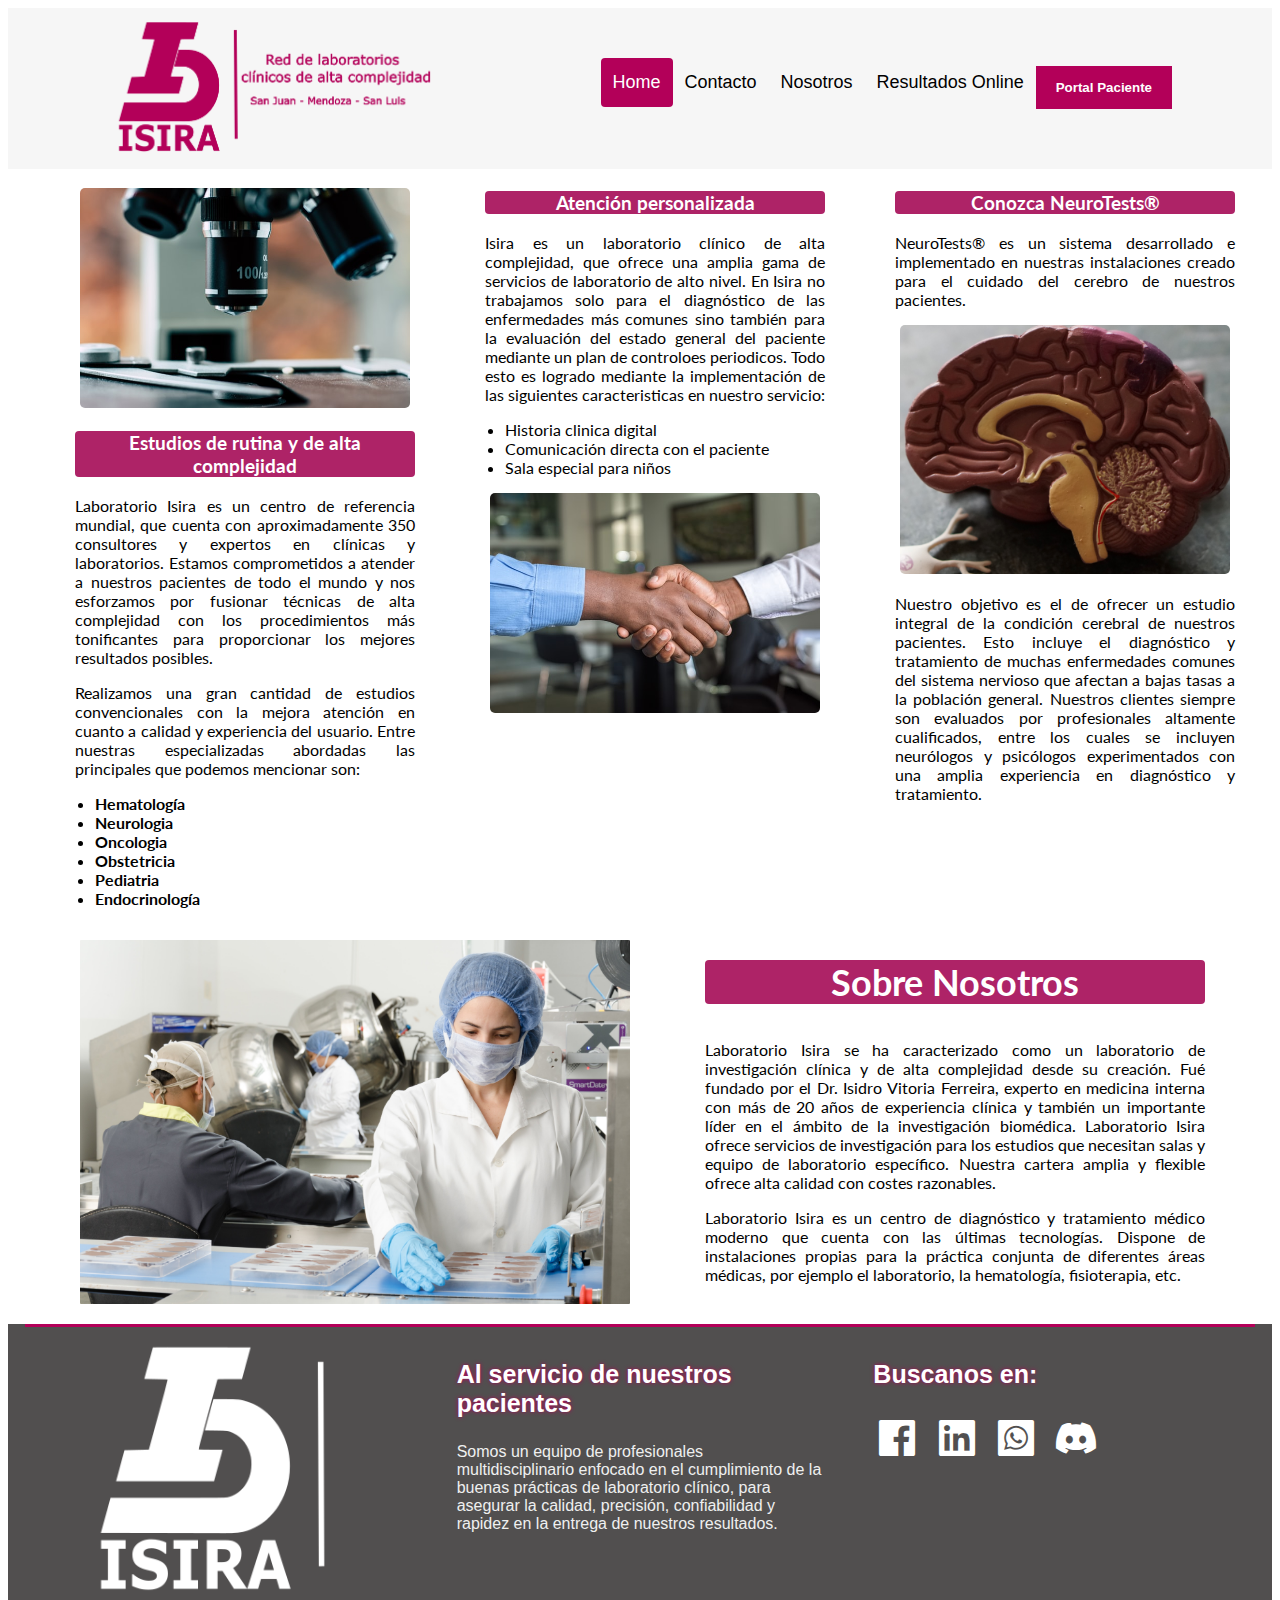
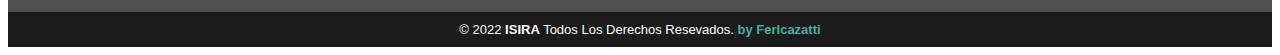
<file: index.html>
<!DOCTYPE html>
<html lang="en">
<head>
    <meta charset="UTF-8">
    <meta http-equiv="X-UA-Compatible" content="IE=edge">
    <meta name="viewport" content="width=device-width, initial-scale=1.0">
    <link rel="shortcut icon" href="./imagenes/logo/favicon_io/favicon-16x16.png" type="image/x-icon">
    <link rel="stylesheet" href="./css/headerstyle.css">
    <link rel="stylesheet" href="./css/loginstyle.css">
    <link rel="stylesheet" href="./css/footerstyle.css">
    <link rel="stylesheet" href="./css/principalstyle.css">
    <link rel="stylesheet" href="./css/indexstyle.css">
    <link href='https://unpkg.com/boxicons@2.1.2/css/boxicons.min.css' rel='stylesheet'>
    <link rel="import" href="./lib/bricks/Widgets Example/transparent_curved_bottom_nav.dart">
    <title>Laboratorios Isira</title>
</head>


<body>

    <header>      
      <div class="header">
          <a href="./index.html" class="logo"><img src="./imagenes/logo/logo3.png" width="350" alt=""></a>
          <div class="header-right">
            <a class="active" href="#home">Home</a>
            <a href="./form_contacto.html">Contacto</a>
            <a href="#nosotros" target="">Nosotros</a>
            <a href="">Resultados Online</a>
            <button onclick="document.getElementById('id01').style.display='block'" style="width:auto;"><b>Portal Paciente</b></button>
          </div>        
        </div>
  </header>

  <div class="cuerpo-index">
    <div class="grupo-1">
      <div class="box">
        <figure>
          <a href=""><img src="./imagenes/microscopio.jpg" alt=""></a>
        </figure>
        <h3>  Estudios de rutina y de alta complejidad</h3>

        <p> Laboratorio Isira es un centro de referencia mundial, que cuenta con aproximadamente 350 consultores y expertos en clínicas y laboratorios. Estamos comprometidos a atender a nuestros pacientes de todo el mundo y nos esforzamos por fusionar técnicas de alta complejidad con los procedimientos más tonificantes para proporcionar los mejores resultados posibles.</p>        
        <p>Realizamos una gran cantidad de estudios convencionales con la mejora atención en cuanto a calidad y experiencia del usuario. Entre nuestras especializadas abordadas las principales que podemos mencionar son:</p>
        <ul><b>
          <li>Hematología</li>
          <li>Neurologia</li>
          <li>Oncologia</li>
          <li>Obstetricia</li>
          <li>Pediatria</li>
          <li>Endocrinología</li>
        </b></ul>
       
      </div>
      
      <div class="box" >
        <h3>Atención personalizada</h3>
        <p> Isira es un laboratorio clínico de alta complejidad, que ofrece una amplia gama de servicios de laboratorio de alto nivel. En Isira no trabajamos solo para el diagnóstico de las enfermedades más comunes sino también para la evaluación del estado general del paciente mediante un plan de controloes periodicos.
            Todo esto es logrado mediante la implementación de las siguientes caracteristicas en nuestro servicio:
        </p>
        <ul>
          <li>Historia clinica digital</li>
          <li>Comunicación directa con el paciente</li>
          <li>Sala especial para niños</li>
        </ul>
        <figure>
          <img src="./imagenes/manos.jpg" alt="img" tar>
        </figure>
      </div>
      
      <div class="box">
        <h3>Conozca NeuroTests&reg;</h3>
        <p>NeuroTests&reg es un sistema desarrollado e implementado en nuestras instalaciones creado para el cuidado del cerebro de nuestros pacientes.</p>
        <figure>
          <img src="./imagenes/brain.jpg" alt="">
        </figure>        
        <p> Nuestro objetivo es el de ofrecer un estudio integral de la condición cerebral de nuestros pacientes. Esto incluye el diagnóstico y tratamiento de muchas enfermedades comunes del sistema nervioso que afectan a bajas tasas a la población general. Nuestros clientes siempre son evaluados por profesionales altamente cualificados, entre los cuales se incluyen neurólogos y psicólogos experimentados con una amplia experiencia en diagnóstico y tratamiento.</p>
      </div>
      
    </div>

    <div class="grupo-2">
      <div class="box">
        <figure>
          <img src="./imagenes/nosotros.jpg" alt="">
        </figure>
      </div>
      <div class="box" id="nosotros">
        <h3>Sobre Nosotros</h3>
        <p> Laboratorio Isira se ha caracterizado como un laboratorio de investigación clínica y de alta complejidad desde su creación. Fué fundado por el Dr. Isidro Vitoria Ferreira, experto en medicina interna con más de 20 años de experiencia clínica y también un importante líder en el ámbito de la investigación biomédica. Laboratorio Isira ofrece servicios de investigación para los estudios que necesitan salas y equipo de laboratorio específico. Nuestra cartera amplia y flexible ofrece alta calidad con costes razonables. </p>
        <p> Laboratorio Isira es un centro de diagnóstico y tratamiento médico moderno que cuenta con las últimas tecnologías. Dispone de instalaciones propias para la práctica conjunta de diferentes áreas médicas, por ejemplo el laboratorio, la hematología, fisioterapia, etc.</p>
      </div>
    </div>
  </div>
  


    <div id="id01" class="modal">  <!-- en esta sección se define el formulario de registro -->               
      <form class="modal-content animate" action="" method="">

          <!-- <div class="imgcontainer">
            <span onclick="document.getElementById('id01').style.display='none'" class="close" title="Close Modal">&times;</span>
            <img src="img_avatar2.png" alt="Avatar" class="avatar">
          </div> -->        
          <div class="container">

            <p>
              <label for="user"><b>Email</b></label>
              <input id="user" type="text" placeholder="Ingrese su email de usuario (o número de DNI)" name="user" required>
            </p>

            <p>
              <label for="psw"><b>Contraseña</b></label>
              <input id="psw" type="password" placeholder="Ingrese su contraseña" minlength="8" name="psw" required>
            </p>

            <button type="submit"><b>Login</b></button>

            <p><label id="rememberme">
            <input type="checkbox" checked="checked" name="remember"> Guardar datos
            </label>    
              </p>
          </div>        

          <div class="container" style="background-color:#f1f1f1">              
              <button type="button" onclick="document.getElementById('id01').style.display='none'" class="cancelbtn">Cancelar</button>
            <span class="psw">Olvidaste tu <a href="#">contraseña?</a></span>
          </div><br><br>
          <p>
          No tienes cuenta de acceso al portal paciente?<br><a href="./form_registro.html" class="" id="createAccountButton">Crear cuenta nueva</a>
          </p>
   
      </form>
    </div>    
       
    <footer class="pie_pagina">
      <div class="grupo1">
          <div class="box">
              <figure>
                  <a href="#">
                      <img src="./imagenes/logo/logo3editado.png" width="250" alt="">
                  </a>
              </figure>
          </div>
          <div class="box">
              <h4>Al servicio de nuestros pacientes</h4>
              <p>Somos un equipo de profesionales multidisciplinario enfocado en el cumplimiento de la buenas prácticas de laboratorio clínico, para asegurar la calidad, precisión, confiabilidad y rapidez en la entrega de nuestros resultados.</p>
          </div>
          <div class="box">
              <h4>Buscanos en:</h4>
              <div class="red_social">
                  <a href="https://www.facebook.com/" target="_blank"><i class='bx bxl-facebook-square bx-lg ' style='color:#ffffff'  ></i></a>
                  <a href="https://ar.linkedin.com/" target="_blank"><i class='bx bxl-linkedin-square bx-lg ' style='color:#ffffff'  ></i></a>
                  <a href="https://web.whatsapp.com/" target="_blank"><i class='bx bxl-whatsapp-square bx-lg ' style='color:#ffffff' ></i></a>
                  <a href="https://discord.com/login?redirect_to=%2Fchannels%2F%40me" target="_blank"><i class='bx bxl-discord-alt bx-lg bx-tada' style='color:#ffffff' ></i></a>                        
              </div>
          </div>
      </div>
      
      <div class="grupo2">
           &copy; 2022 <b>ISIRA</b> Todos Los Derechos Resevados. <small> <b> by FerIcazatti</b></small>
      </div>            

    </footer>

    <script>
    // Obtengo el modelo
    var modal = document.getElementById('id01');
    TransparentBtmNavBarCurvedFb1();
    // Funcionalidad para que se cierre la ventana al clickear la pantalla
    window.onclick = function(event) 
    {
        if (event.target == modal) modal.style.display = "none";
    }
    </script>
</body>
</html>
</file>
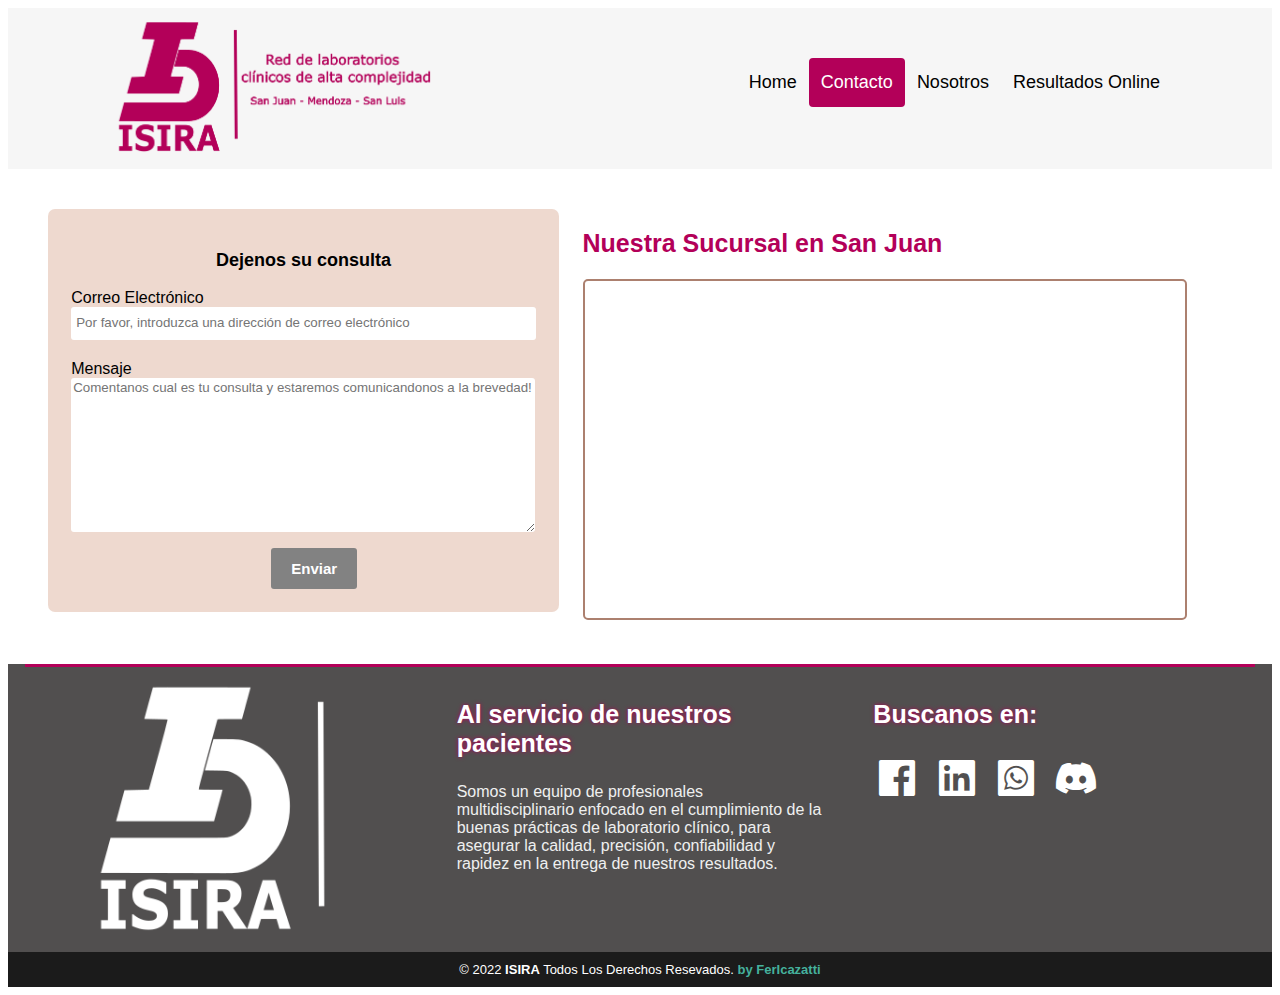
<file: form_contacto.html>
<!DOCTYPE html>
<html lang="en">
    <head>
        <meta charset="UTF-8">
        <meta http-equiv="X-UA-Compatible" content="IE=edge">
        <meta name="viewport" content="width=device-width, initial-scale=1.0">
        <link rel="shortcut icon" href="./imagenes/logo/favicon_io/favicon-16x16.png" type="image/x-icon">
        <link rel="stylesheet" href="./css/headerstyle.css">
        <link href='https://unpkg.com/boxicons@2.1.2/css/boxicons.min.css' rel='stylesheet'>
        <link rel="stylesheet" href="./css/footerstyle.css">
        <link rel="stylesheet" href="./css/contactostyle.css">
        <title>Laboratorios Isira</title>

    </head>
    <body>
        <header>     
            <div class="header">
                <a href="./index.html" class="logo"><img src="./imagenes/logo/logo3.png" width="350" alt=""></a>
                <div class="header-right">
                  <a href="./index.html">Home</a>
                  <a class="active" href="./form_contacto.html">Contacto</a>
                  <a href="./index.html#nosotros">Nosotros</a>
                  <a href="">Resultados Online</a>
                  
                </div>        
              </div>
        </header>
        
        <div class="wrapper">
        <div class="one">
        <section id="formulariocontacto">
            <div class="contacto_formulario">
            <form action="" novalidate>
                <h3>Dejenos su consulta</h3>
                <p>
                    <label for="mail">
                        <span>Correo Electrónico</span></label>    
                    <input type="email" name="mail" id="mail" class="form_input" placeholder="Por favor, introduzca una dirección de correo electrónico">
                    <span class="error" aria-live="polite"></span>                    
                </p>
                <!-- <p>
                    <label for="telefono">
                        <span> Ingrese su número de télefono</label></span>
                    <input type="tel" name="telefono" id="telefono" >
                    <span class="error" aria-live="polite"></span>                    
                </p> -->
                <p>
                    <label for="consulta">Mensaje</label>
                    <textarea class="textarea" name="consulta" id="consulta" cols="50" rows="10" minlength="10"
                        placeholder="Comentanos cual es tu consulta y estaremos comunicandonos a la brevedad!"></textarea>
                </p>
                <button type="submit"><small><b>Enviar</b></small></button>
            </form>
            </div>            
        </section>  
        </div>
        <div class="two">
            <h2>Nuestra Sucursal en San Juan</h2>
            <iframe src="https://www.google.com/maps/embed?pb=!1m18!1m12!1m3!1d1699.9489096508194!2d-68.50723880852262!3d-31.554418742460182!2m3!1f0!2f0!3f0!3m2!1i1024!2i768!4f13.1!3m3!1m2!1s0x96816ab9901e41a3%3A0xd088acc6d7d47525!2sMargarita%20Mugnos%20de%20Escudero%2C%20San%20Juan!5e0!3m2!1sen!2sar!4v1653927479863!5m2!1sen!2sar" width="600" height="337" style="border:2px solid rgb(172, 128, 111); border-radius: 5px;" allowfullscreen="" loading="lazy" referrerpolicy="no-referrer-when-downgrade"></iframe>
        </div>
        </div>
        
        <footer class="pie_pagina">
            <div class="grupo1">
                <div class="box">
                    <figure>
                        <a href="#">
                            <img src="./imagenes/logo/logo3editado.png" width="250" alt="">
                        </a>
                    </figure>
                </div>
                <div class="box">
                    <h4>Al servicio de nuestros pacientes</h4>
                    <p>Somos un equipo de profesionales multidisciplinario enfocado en el cumplimiento de la buenas prácticas de laboratorio clínico, para asegurar la calidad, precisión, confiabilidad y rapidez en la entrega de nuestros resultados.</p>
                </div>
                <div class="box">
                    <h4>Buscanos en:</h4>
                    <div class="red_social">
                        <a href="https://www.facebook.com/" target="_blank"><i class='bx bxl-facebook-square bx-lg ' style='color:#ffffff'  ></i></a>
                        <a href="https://ar.linkedin.com/" target="_blank"><i class='bx bxl-linkedin-square bx-lg ' style='color:#ffffff'  ></i></a>
                        <a href="https://web.whatsapp.com/" target="_blank"><i class='bx bxl-whatsapp-square bx-lg ' style='color:#ffffff' ></i></a>
                        <a href="https://discord.com/login?redirect_to=%2Fchannels%2F%40me" target="_blank"><i class='bx bxl-discord-alt bx-lg bx-tada' style='color:#ffffff' ></i></a>                        
                    </div>
                </div>
            </div>
            <div class="grupo2">
                 &copy; 2022 <b>ISIRA</b> Todos Los Derechos Resevados. <small> <b> by FerIcazatti</b></small>
            </div>            
        </footer>
        <script src="./js/validarmail.js"></script>  

    </body>

    
</html>
</file>
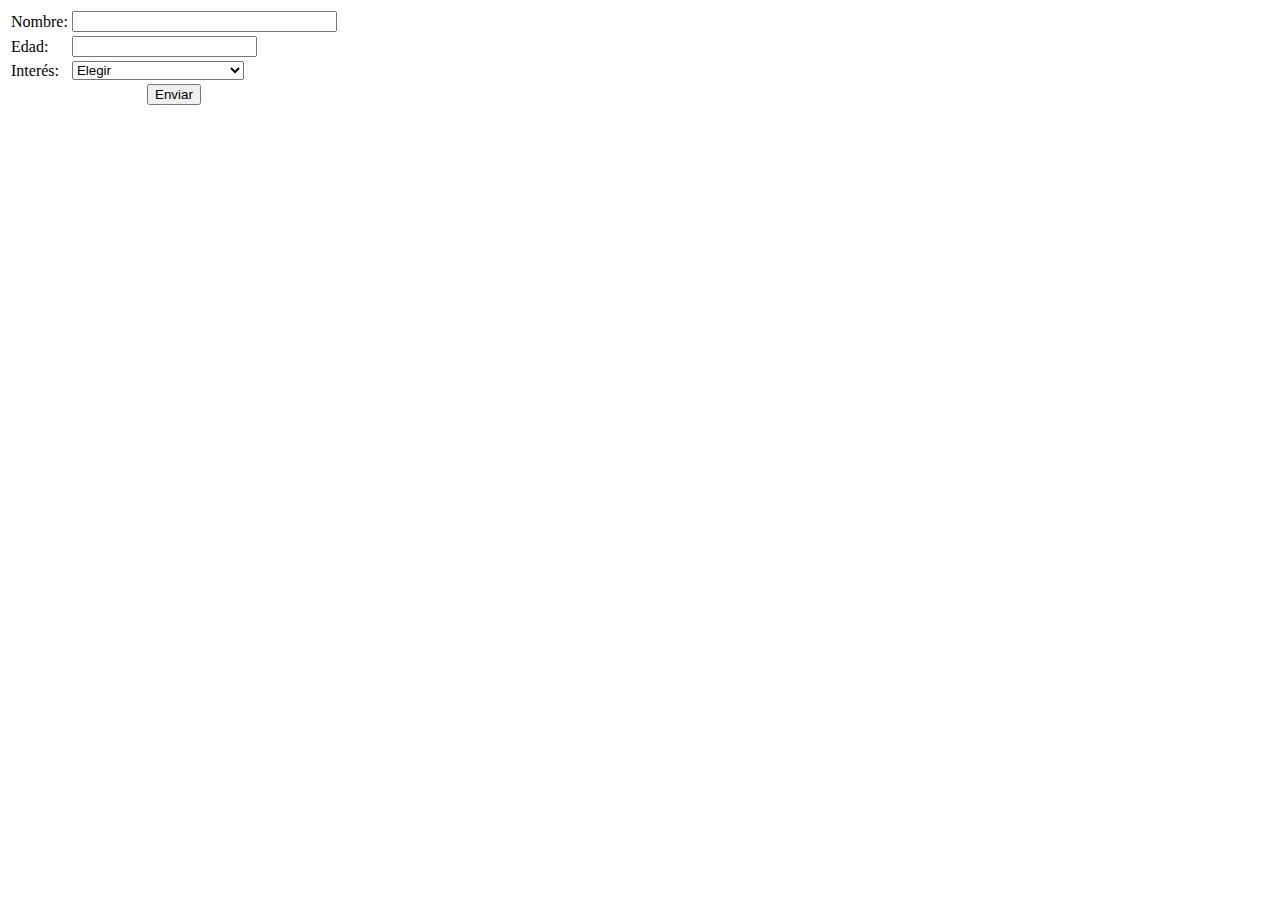
<file: formulario_prueba.html>
<!DOCTYPE html>
<html lang="en">
<head>
    <meta charset="UTF-8">
    <meta http-equiv="X-UA-Compatible" content="IE=edge">
    <meta name="viewport" content="width=device-width, initial-scale=1.0">
    <title>Document</title>
</head>
<body>
      
<form name="fvalida">
    <table>
    <tr>
           <td>Nombre: </td>
           <td><input type="text" name="nombre" size="30" maxlength="100"></td>
    </tr>
    <tr>
           <td>Edad: </td>
           <td><input type="text" name="edad"  maxlength="2"></td>
    </tr>
    <tr>
           <td>Interés:</td>
           <td>
           <select name=interes>
           <option value="Elegir">Elegir
           <option value="Comercial">Contacto comercial
           <option value="Clientes">Atención al cliente
           <option value="Proveedores">Contacto de proveedores
           </select>
           </td>
    </tr>
    <tr>
           <td colspan="2" align="center"><input type="button" value="Enviar" onclick="valida_envia()"></td>
    </tr>
    </table>
    </form>
<script>
    function valida_envia(){
   	//valido el nombre
   	if (document.fvalida.nombre.value.length==0){
      		alert("Tiene que escribir su nombre")
      		document.fvalida.nombre.focus()
      		return 0;
   	}
	
   	//valido la edad. tiene que ser entero mayor que 18
   	edad = document.fvalida.edad.value
   	//edad = validarEntero(edad)
   	document.fvalida.edad.value=edad
   	if (edad==""){
      		alert("Tiene que introducir un número entero en su edad.")
      		document.fvalida.edad.focus()
      		return 0;
   	}else{
      		if (edad<18){
         			alert("Debe ser mayor de 18 años.")
         			document.fvalida.edad.focus()
         			return 0;
      		}
   	}
	
   	//valido el interés
   	if (document.fvalida.interes.selectedIndex==0){
      		alert("Debe seleccionar un motivo de su contacto.")
      		document.fvalida.interes.focus()
      		return 0;
   	}
	
   	//el formulario se envia
   	alert("Muchas gracias por enviar el formulario");
   	document.fvalida.submit();
}
</script>    
</body>
</html>
</file>
<file: css/headerstyle.css>
.header {
    overflow: hidden;
    background-color: #f1f1f1a4;  
    transition: cubic-bezier(0.075, 0.82, 0.165, 1);
}
  
  /* Style the header links */
  .header a {
    float: left;
    color: black;
    text-align: center;
    padding: 12px;
    text-decoration: none;
    font-size: 18px;
    line-height: 25px;
    border-radius: 4px;
  }
  
  /* Style the logo link (notice that we set the same value of line-height and font-size to prevent the header to increase when the font gets bigger */
  .header a.logo {
    font-size: 25px;
    font-weight: bold;
    align-content: center;
    margin-left: 75px;
    margin-top: 0px;
  }
  
  /* Change the background color on mouse-over */
  .header a:hover {
    background-color: #d3a4bc;
    color: black;
  }
  
  /* Style the active/current link*/
  .header a.active {
    background-color: #b30059;
    color: white;
  }
  
  /* Float the link section to the right */
  .header-right {
    float: right;
    margin-right: 100px;    
    padding-top: 50px;
  }
  .header-center {
    float: center;
  }

  

  /* Add media queries for responsiveness - when the screen is 500px wide or less, stack the links on top of each other */
  @media screen and (max-width: 500px) {
    .header a {
      float: none;
      display: block;
      text-align: left;
    }
    .header-right {
      float: none;
    }
    .header a.logo {
      font-size: 25px;
      font-weight: bold;
      align-content: center;
      margin-left: 0px;
      margin-top: 0px;
    }
    
  }
</file>
<file: css/loginstyle.css>
body {font-family: Arial, Helvetica, sans-serif;}

/* Full-width input fields */
input[type=text], input[type=password] {
  width: 100%;
  padding: 12px 20px;
  margin: 8px 0;
  display: inline-block;
  border: 1px solid #ccc;
  box-sizing: border-box;
}

input:invalid {
  border: 2px dashed rgba(56, 54, 54, 0.231);
}

/* input:invalid:required {
  background-image: linear-gradient(to right, pink, lightgreen);
} */

input:valid {
  border: 2px solid black;
}
/* Set a style for all buttons */
button {
  background-color: #b30059 ;
  color: white;
  padding: 14px 20px;
  margin: 8px 0;
  border: none;
  cursor: pointer;
  width: 100%;
}

button:hover {
  opacity: 0.8;
}

/* Extra styles for the cancel button */
.cancelbtn {
  width: auto;
  padding: 10px 18px;
  background-color: #14874f;
}

/* Center the image and position the close button */
.imgcontainer {
  text-align: center;
  margin: 24px 0 12px 0;
  position: relative;
}

img.avatar {
  width: 40%;
  border-radius: 50%;
}

.container {
  padding: 16px;
}

span.psw {
  float: right;
  padding-top: 16px;
}

/* The Modal (background) */
.modal {
  display: none; /* Hidden by default */
  position: fixed; /* Stay in place */
  z-index: 1; /* Sit on top */
  left: 0;
  top: 0;
  width: 100%; /* Full width */
  height: 100%; /* Full height */
  overflow: auto; /* Enable scroll if needed */
  background-color: rgb(0,0,0); /* Fallback color */
  background-color: rgba(0,0,0,0.4); /* Black w/ opacity */
  padding-top: 60px;
}

/* Modal Content/Box */
.modal-content {
  background-color: #fefefe;
  margin: 5% auto 15% auto; /* 5% from the top, 15% from the bottom and centered */
  border: 1px solid #888;
  width: 80%; /* Could be more or less, depending on screen size */
}

/* The Close Button (x) */
.close {
  position: absolute;
  right: 25px;
  top: 0;
  color: #000;
  font-size: 35px;
  font-weight: bold;
}

.close:hover,
.close:focus {
  color: red;
  cursor: pointer;
}

/* Add Zoom Animation */
.animate {
  -webkit-animation: animatezoom 0.6s;
  animation: animatezoom 0.6s
}
.input-group-addon {
    padding: 6px 12px;
    font-size: 14px;
    font-weight: normal;
    line-height: 1;
    color: #555;
    text-align: center;
    background-color: #eee;
    border: 1px solid #ccc;
    border-radius: 0px;
}

.input-group-addon, .input-group-btn {
    width: 1%;
    white-space: nowrap;
    vertical-align: middle;
}
.input-group-addon, .input-group-btn, .input-group .form-control {
    display: table-cell;
}

@-webkit-keyframes animatezoom {
  from {-webkit-transform: scale(0)} 
  to {-webkit-transform: scale(1)}
}
  
@keyframes animatezoom {
  from {transform: scale(0)} 
  to {transform: scale(1)}
}

/* Change styles for span and cancel button on extra small screens */
@media screen and (max-width: 300px) {
  span.psw {
     display: block;
     float: none;
  }
  .cancelbtn {
     width: 100%;
  }
}
</file>
<file: css/footerstyle.css>
@import url('https://fonts.googleapis.com/css2?family=Lato&display=swap');

/*Pie de página*/
.pie_pagina{
    width: 100%;
    background-color: rgb(81, 79, 79);
}

.pie_pagina .grupo1{
    width: 100%;
    max-width: 1200px;
    margin: auto;
    display: grid;
    grid-template-columns: repeat(3, 1fr);
    grid-gap: 50px;
    padding: 0px 15px;
    border-top: 3px solid #b30059;    
}
.pie_pagina .grupo1 .box figure img{
    width: 250px;
    
}
.pie_pagina .grupo1 .box h4{
    color: #ffffff;
    margin-bottom: 25px;
    font-size: 25px;
    text-shadow: 0 0 4px #b30059;    
}
.pie_pagina .grupo1 .box p{
    color: #efefef;
    margin-bottom: 10px;
}
.pie_pagina .grupo1 .red_social a{
    display: inline-block;
    text-decoration: none;
    width: 45px;
    height: 45px;
    line-height: 45px;
    color: #fff;
    margin-right: 10px;
    
    text-align: center;
    transition: all 300ms ease;
}
.pie_pagina .grupo1  .red_social a:hover{
    background-color: #b30059;
    border-radius: 3px;
}
.pie_pagina .grupo2{
    background-color: #1b1b1b;
    padding: 10px 10px;
    text-align: center;
    color: #fff;
}
.pie_pagina .grupo2 {
    font-size: 13px;
}
.pie_pagina .grupo2 small{
    color: #45b19d;
    font-size: 13px;
}

.wrapper .one .contacto_formulario button{
    width: auto;
    padding: 10px 18px;
    background-color: #828282;
    margin-left: 200px;
    align-content: center;
    border-color: transparent;
    border-radius: 3px;
    
}

.wrapper .one .contacto_formulario button small{
    font-size: 15px;
    color: #ffffff;
    
}
.wrapper .one  .contacto_formulario button:hover{
    background-color: #b30059;
    border-radius: 3px;        
}

@media screen and (max-width:500px){
    .pie_pagina .grupo1{
        width: 90%;
        grid-template-columns: repeat(1, 1fr);
        
    }
    .pie_pagina .grupo1 .box figure img{
        width: 150px;
        
    }
    
    .pie_pagina .grupo1 .box p{
        color: #efefef;
        text-align: justify;

    }

    .pie_pagina .grupo1 .red_social a{
        display: inline-block;
        text-decoration: none;
        width: 45px;
        height: 45px;
        line-height: 45px;
        color: #fff;
        
        
        text-align: center;
        transition: all 300ms ease;
    }
    
}
</file>
<file: css/principalstyle.css>
@import url('https://fonts.googleapis.com/css2?family=Bebas+Neue&family=Lato:wght@700&display=swap');
.cuerpo-index{
    width: 100%;
    background-color: rgb(255, 255, 255);
}

.cuerpo-index .grupo-1{
    width: 100%;
    max-width: 1200px;
    margin: auto;    
    display: grid;
    grid-template-columns: repeat(3, 1fr);
    grid-gap: 0px;
    padding: 0px 0px;
    border-top: 3px solid #ffffff;
}

.cuerpo-index .grupo-1 .box figure img{
    margin: auto;
    width: 330px;
    border-radius: 5px;
    font-size: 2px;
}    


.cuerpo-index .grupo-1 .box p{
    text-align: justify;
    margin-left: 35px;
    margin-right: 35px;
    font-family: 'Lato', sans-serif;
}

.cuerpo-index .grupo-1 .box h3{
    margin-left: 35px;
    margin-right: 35px;
    font-family: 'Lato', sans-serif;
    font-size: 19px;    
    text-align: center;
    background-color: #ae2367;
    border-radius: 4px;
    color: #ffffff;
}

.cuerpo-index .grupo-1 .box ul{
    text-align: justify;
    margin-left: 15px;
    margin-right: 35px;
    font-family: 'Lato', sans-serif;

}

.cuerpo-index .grupo-2{
    width: 100%;
    max-width: 1200px;
    margin: auto;    
    display: grid;
    grid-template-columns: repeat(2, 1fr);
    grid-gap: 0px;
    padding: 0px 0px;
    
}


.cuerpo-index .grupo-2 .box figure img{
    margin: auto;
    width: 550px;
    border-radius: 1px;
    
}    

.cuerpo-index .grupo-2 .box p{
    text-align: justify;
    margin-left: 35px;
    margin-right: 35px;
    font-family: 'Lato', sans-serif;
}

.cuerpo-index .grupo-2 .box h3{
    margin-left: 35px;
    margin-right: 35px;
    font-family: 'Lato', sans-serif;
    font-size: 36px;    
    text-align: center;
    background-color: #ae2367;
    border-radius: 4px;
    color: #ffffff;
}

@media screen and (max-width:500px){
    .cuerpo-index .grupo-1{
        width: 90%;
        grid-template-columns: repeat(1, 1fr);
        
    }
    .cuerpo-index .grupo-2{
        width: 90%;
        grid-template-columns: repeat(1, 1fr);
        
    }
    .cuerpo-index .grupo-2 .box figure img{
        margin: auto;
        width: 350px;
        border-radius: 1px;        
    }    
}
</file>
<file: css/indexstyle.css>
.wrapper 
{
    display: grid;
    grid-template-columns: repeat(3, 1fr);
    gap: 10px;
    grid-auto-rows: minmax(100px, auto);
    margin: 40px;
    
}    
.one {
    grid-column: 1;
    grid-row: 1/6;
    background-color: rgb(255, 255, 255);
    
}
.two {
    grid-column: 2/4;
    grid-row: 1/4;
    background-color: rgb(255, 255, 255);
    margin: 10px;
}
h1 {
    color: #ffffff;
    text-align: top;
    font-family: 'Trebuchet MS', sans-serif;
    font-size: 34px;
     
}

#presentacion {
    display: flex;
    align-items: center;
    justify-content: center;
    text-align: center;
    flex-direction: column;
    height: 60vh;
    background-image: linear-gradient( 0deg, rgba(0, 0, 0, 0.5), rgba(0, 0, 0, 0.5) ), url(./imagenes/microscopio2.jpg);
    background-repeat: no-repeat;
    background-size: cover;
    background-position: center center;
}
</file>
<file: css/contactostyle.css>
body {font-family: Arial, Helvetica, sans-serif;}
            textarea{
                width: 99%;
                font-family: Arial, Helvetica, sans-serif;
                border: 3px;
                border-radius: 3px;
            }

        p * {
        display: block;
        }

        input[type=(email)]{
        -webkit-appearance: none;
        appearance: none;

        width: 200%;
        border: 1px solid rgb(155, 75, 75);
        margin: 0;

        font-family: inherit;
        font-size: 90%;

        box-sizing: border-box;
        
        }
        
        /* Este es nuestro diseño para los campos no válidos */
        input:invalid{
        border-color: rgb(153, 71, 0);
        background-color: #FDD;
        width: 98%;
        }

        input:focus:invalid {
        outline: none;
        }

        /* Este es el diseño para nuestros mensajes de error */
        .error {
        width : 100%;
        padding: 0;

        font-size: 80%;
        color: white;
        background-color: red;
        border-radius: 0 0 5px 5px;
        

        
        }

        .error.active {
        padding: 0.3em;
        }
        .wrapper 
        {
            display: grid;
            grid-template-columns: auto auto;
            grid-template-rows: auto;
            gap: 10px;
            margin: 40px;
            
        }    
        .one {
            grid-column: 1;
            grid-row: 1/6;
            background-color: rgb(255, 255, 255);                  
        }

       .two {
            grid-column: 2;
            grid-row: 1/6;
            background-color: transparent;     
            padding-left: 60px;
        }

        .contacto_formulario {
            width: 100%;            
            padding: 5% 5%;
            border-radius: 7px;
            background: rgba(213, 161, 134, 0.4);
        }
        .form_input {
            width: 98%;
            border: 3px solid transparent;
            border-radius: 3px;
            height: 25px;
            
            line-height: 50px;
            align-content: left;
            transition: .3s ease all;
            margin-bottom: 20px;
            margin-right: 0px;

        }
        h2{
            font-size: 25px;
            text-align: left;
            color: #b30059;
        }
        h3{
            font-size: large;
            text-align: center;
            color: black;            
        }

    @media screen and (max-width: 500px) {            
        .wrapper{
            display: grid;
            grid-template-columns:auto;
            grid-template-rows:auto auto;
        }
        .one {
            grid-column: 1;
            grid-row: 1;
            background-color: rgb(255, 255, 255);                  
        }

       .two {
            grid-column: 1;
            grid-row: 2;
        }
    }
</file>
